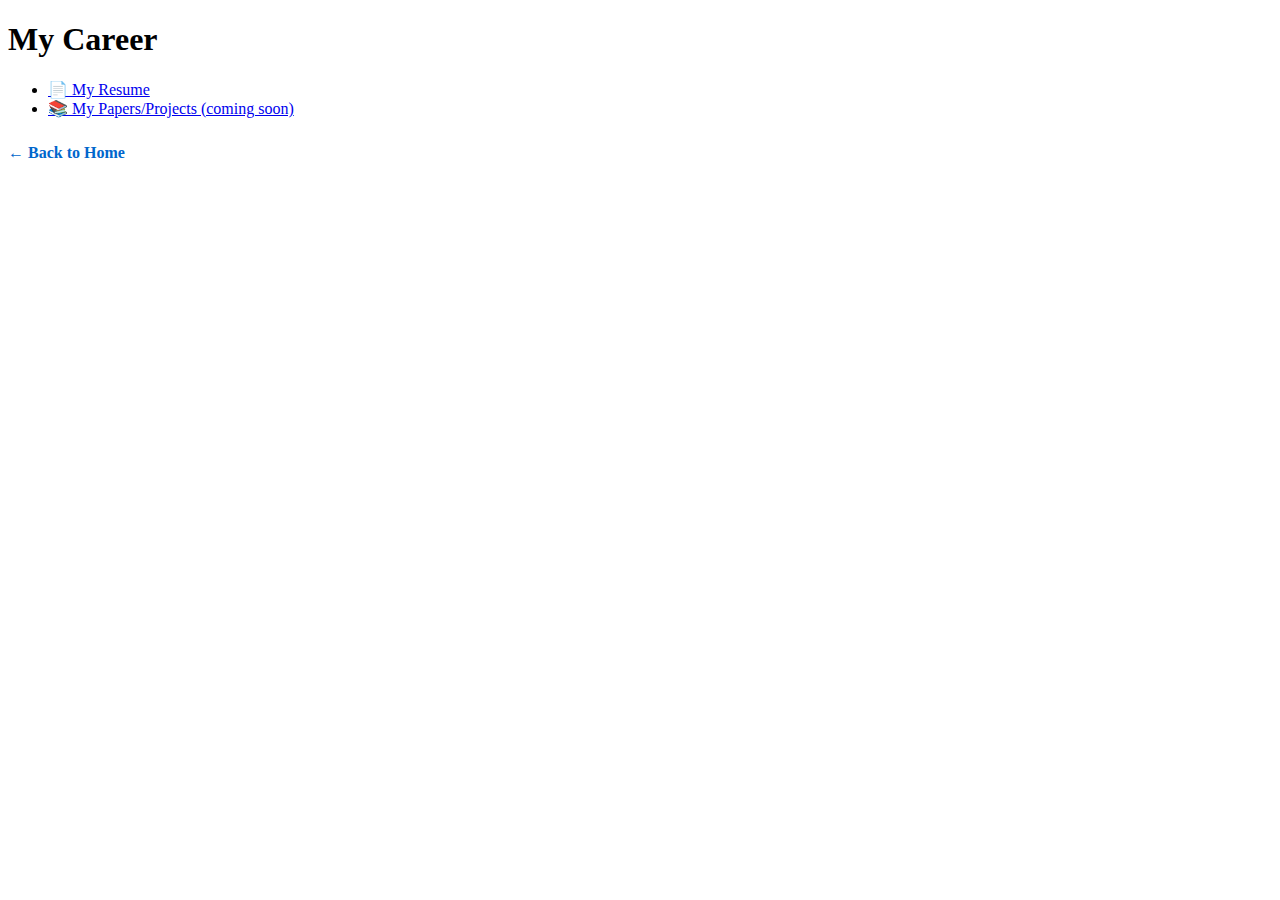
<file: career.html>
<!-- career.html -->
<!DOCTYPE html>
<html lang="en">
<head>
    <meta charset="UTF-8">
    <title>My Career</title>
    <link rel="stylesheet" href="styles/styles.css">
</head>
<body>
    <h1>My Career</h1>
    <ul>
        <li><a href="resume.html">📄 My Resume</a></li>
        <li><a href="#">📚 My Papers/Projects (coming soon)</a></li>
    </ul>

    <p><a href="index.html" class="back-link">← Back to Home</a></p>

</body>
</html>
</file>
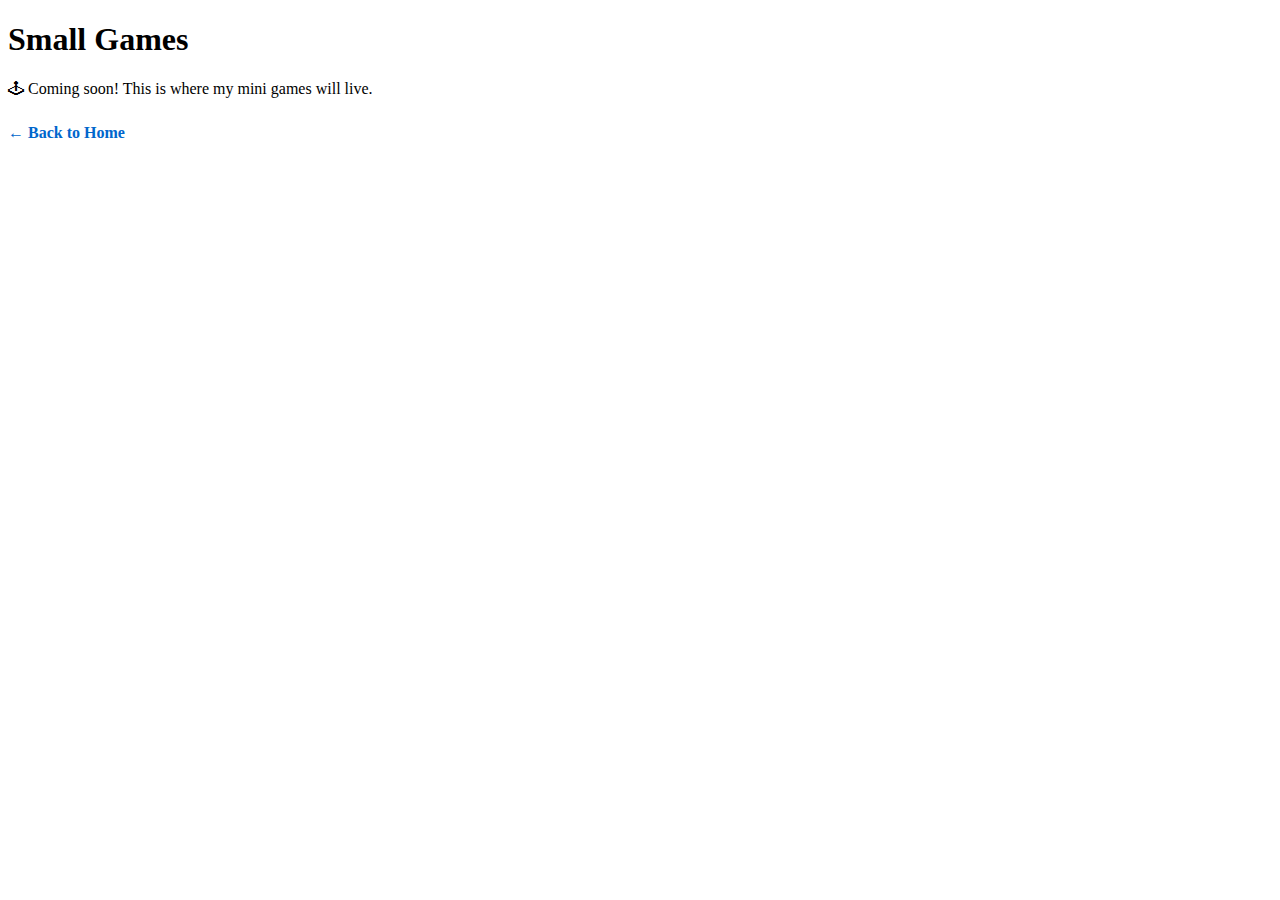
<file: games.html>
<!-- games.html -->
<!DOCTYPE html>
<html lang="en">
<head>
    <meta charset="UTF-8">
    <title>Small Games</title>
    <link rel="stylesheet" href="styles/styles.css">
</head>
<body>
<h1>Small Games</h1>
<p>🕹 Coming soon! This is where my mini games will live.</p>
<p><a href="index.html" class="back-link">← Back to Home</a></p>
</body>
</html>
</file>
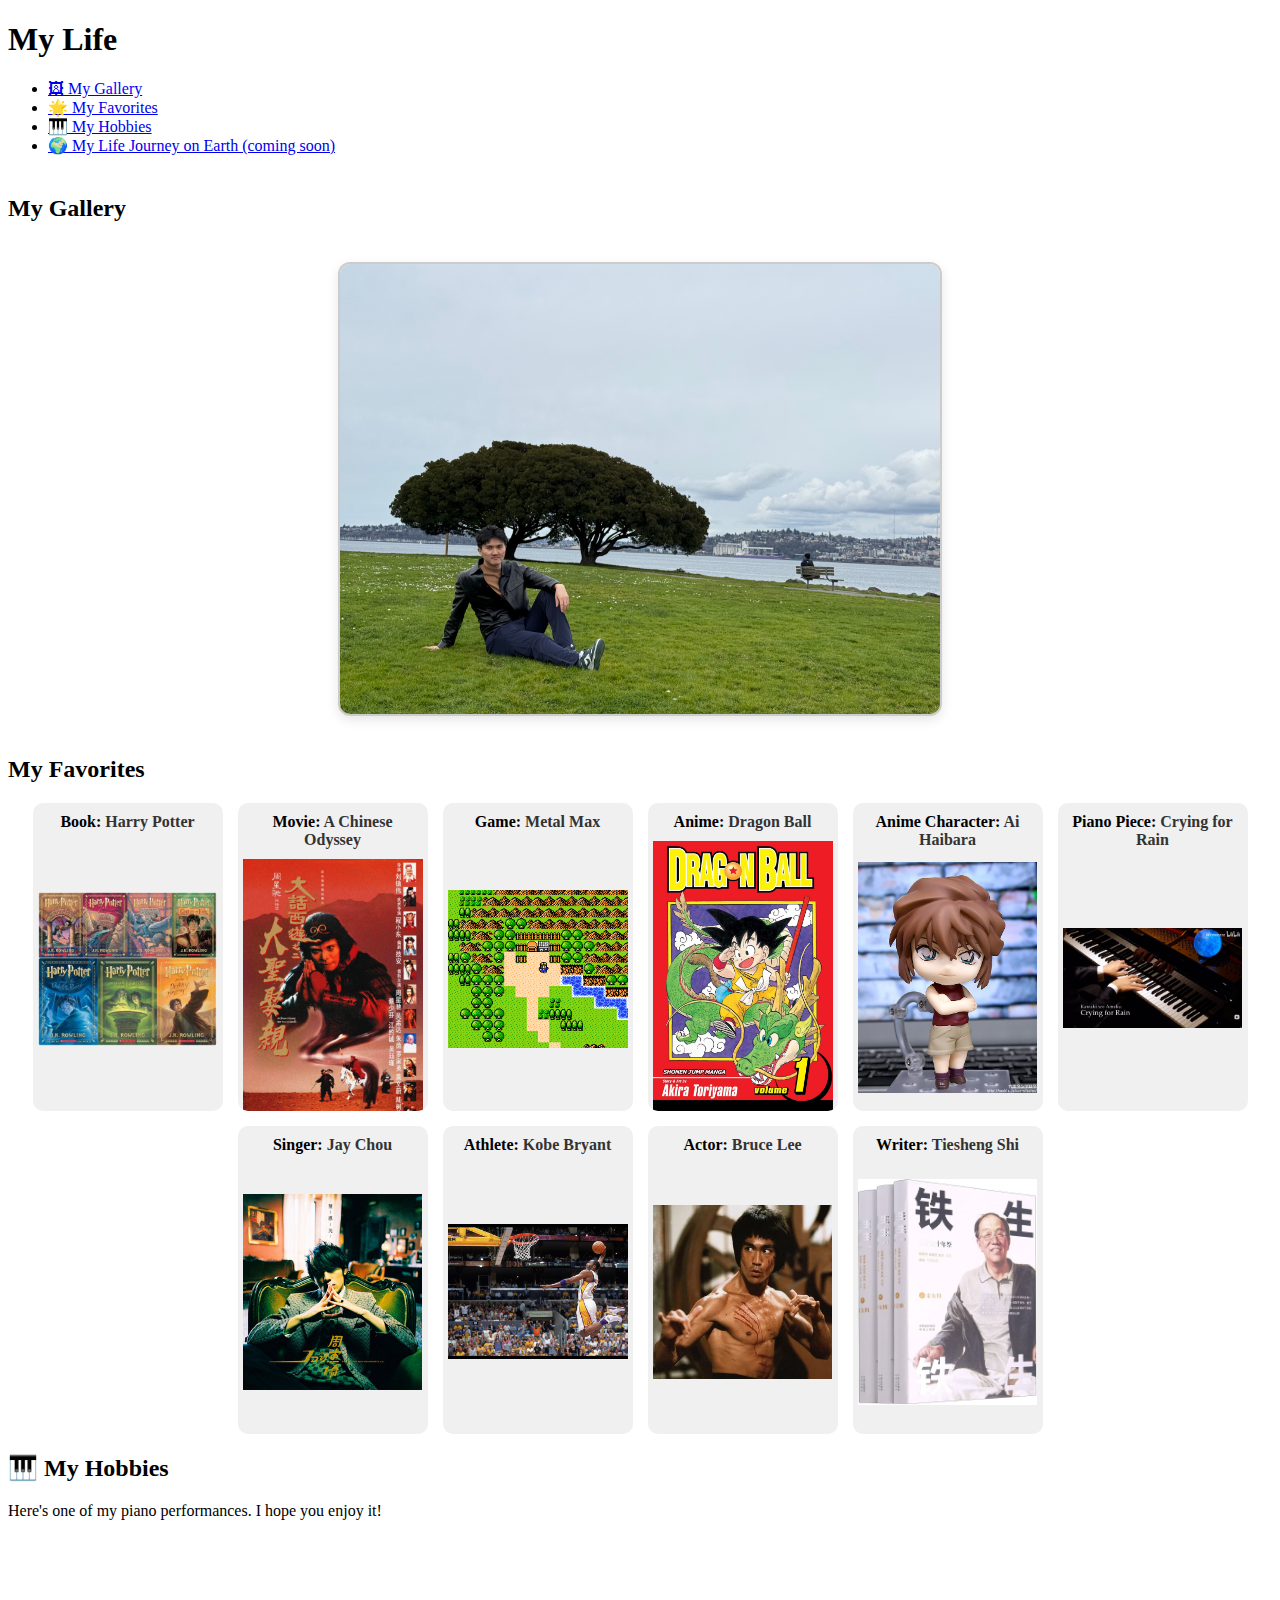
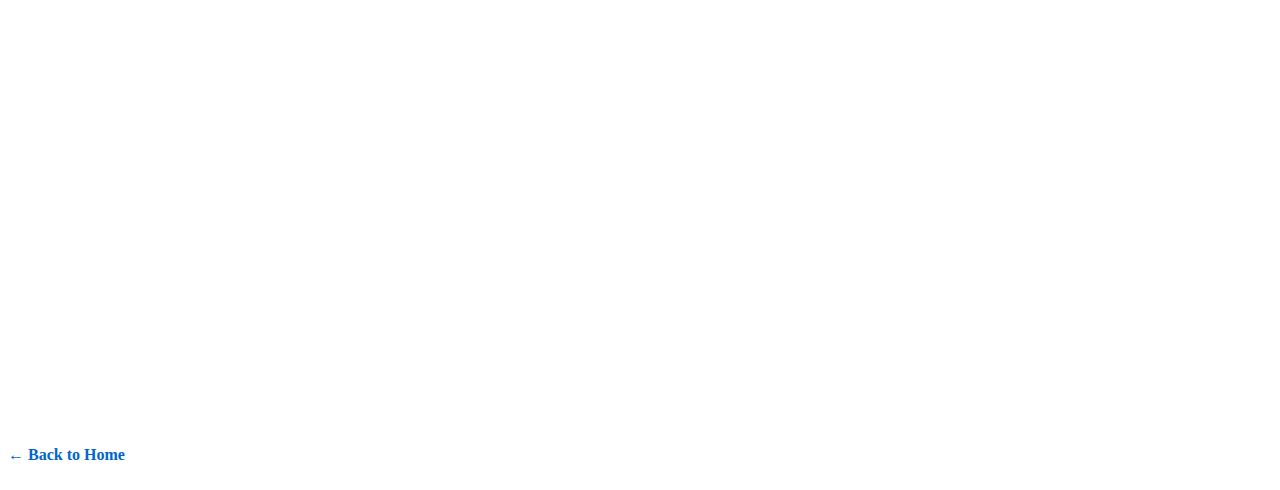
<file: life.html>
<!-- life.html -->
<!DOCTYPE html>
<html lang="en">
<head>
    <meta charset="UTF-8">
    <title>My Life</title>
    <link rel="stylesheet" href="styles/styles.css">
</head>
<body>
    <h1>My Life</h1>
    <ul>
        <li><a href="#gallery">🖼 My Gallery</a></li>
        <li><a href="#favorites">🌟 My Favorites</a></li>
        <li><a href="#hobbies">🎹 My Hobbies</a></li>
        <li><a href="#">🌍 My Life Journey on Earth (coming soon)</a></li>
    </ul>

    <section id="gallery">
        <h2 style="text-align: left; margin-top: 40px;">My Gallery</h2>
        <div class="photo-gallery">
            <img id="lifePhoto" src="images/gallery1.jpg" alt="Gallery Photo">
        </div>

        <script>
            const images = [
              'images/gallery1.jpg',
              'images/gallery2.jpg',
              'images/gallery3.jpg',
              'images/gallery4.jpg',
              'images/gallery5.jpg',
              'images/my_self.jpg'
            ];

            let current = 0;
            const imgEl = document.getElementById('lifePhoto');

            imgEl.addEventListener('click', () => {
              current = (current + 1) % images.length;
              imgEl.src = images[current];
            });
        </script>
    </section>

    <section id="favorites">
        <h2>My Favorites</h2>
        <div class="favorites-container">

            <div class="favorite-item">
                <h3>Book: <span class="favorite-name">Harry Potter</span></h3>
                <div class="favorite-image">
                    <a href="https://www.harrypotter.com" target="_blank">
                        <img src="images/harry-potter.jpg" alt="Book Cover">
                    </a>
                </div>
            </div>

            <div class="favorite-item">
                <h3>Movie: <span class="favorite-name">A Chinese Odyssey</span></h3>
                <div class="favorite-image">
                    <a href="https://en.wikipedia.org/wiki/A_Chinese_Odyssey" target="_blank">
                        <img src="images/a-chinese-odyssey.jpeg" alt="Movie Poster">
                    </a>
                </div>
            </div>

            <div class="favorite-item">
                <h3>Game: <span class="favorite-name">Metal Max</span></h3>
                <div class="favorite-image">
                    <a href="https://en.wikipedia.org/wiki/Metal_Max" target="_blank">
                        <img src="images/metal-max.png" alt="Metal Max">
                    </a>
                </div>
            </div>

            <div class="favorite-item">
                <h3>Anime: <span class="favorite-name">Dragon Ball</span></h3>
                <div class="favorite-image">
                    <a href="https://en.dragon-ball-official.com" target="_blank">
                        <img src="images/dragon-ball.jpg" alt="Dragon Ball">
                    </a>
                </div>
            </div>

            <div class="favorite-item">
                <h3>Anime Character: <span class="favorite-name">Ai Haibara</span></h3>
                <div class="favorite-image">
                    <a href="https://www.detectiveconanworld.com/wiki/Ai_Haibara#google_vignette" target="_blank">
                        <img src="images/ai-haibara.webp" alt="Ai Haibara">
                    </a>
                </div>
            </div>

            <div class="favorite-item">
                <h3>Piano Piece: <span class="favorite-name">Crying for Rain</span></h3>
                <div class="favorite-image">
                    <a href="https://shorturl.at/JoHMz" target="_blank">
                        <img src="images/crying-for-rain.png" alt="Crying for Rain">
                    </a>
                </div>
            </div>

            <div class="favorite-item">
                <h3>Singer: <span class="favorite-name">Jay Chou</span></h3>
                <div class="favorite-image">
                    <a href="https://www.instagram.com/jaychou/" target="_blank">
                        <img src="images/jay-chou.jpg" alt="Jay Chou">
                    </a>
                </div>
            </div>

            <div class="favorite-item">
                <h3>Athlete: <span class="favorite-name">Kobe Bryant</span></h3>
                <div class="favorite-image">
                    <a href="https://x.com/kobebryant" target="_blank">
                        <img src="images/kobe-bryant.jpg" alt="Kobe Bryant">
                    </a>
                </div>
            </div>

            <div class="favorite-item">
                <h3>Actor: <span class="favorite-name">Bruce Lee</span></h3>
                <div class="favorite-image">
                    <a href="https://brucelee.com" target="_blank">
                        <img src="images/bruce-lee.webp" alt="Bruce Lee">
                    </a>
                </div>
            </div>

            <div class="favorite-item">
                <h3>Writer: <span class="favorite-name">Tiesheng Shi</span></h3>
                <div class="favorite-image">
                    <a href="https://en.wikipedia.org/wiki/Shi_Tiesheng" target="_blank">
                        <img src="images/tiesheng-shi.jpg" alt="Tiesheng Shi">
                    </a>
                </div>
            </div>

        </div>
    </section>

    <section id="hobbies">
        <h2>🎹 My Hobbies</h2>
        <p>Here's one of my piano performances. I hope you enjoy it!</p>
        <div class="video-container">
            <iframe
                    src="https://player.bilibili.com/player.html?isOutside=true&aid=114322701292794&bvid=BV1dHddYhEdV&cid=29365961822&p=1"
                    frameborder="0"
                    allowfullscreen
                    style="width: 100%; height: 480px;">
            </iframe>
        </div>
    </section>

    <p><a href="index.html" class="back-link">← Back to Home</a></p>

</body>
</html>
</file>
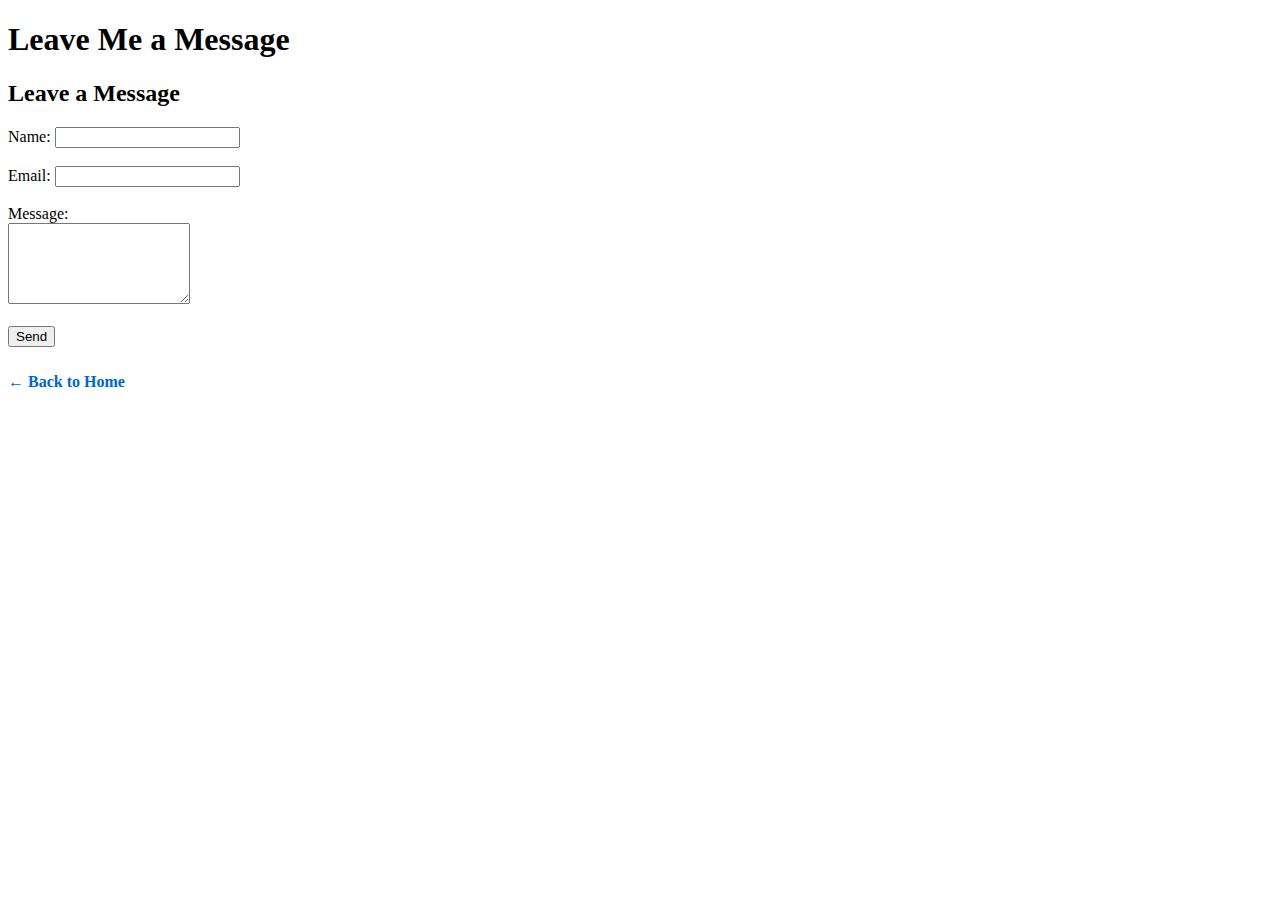
<file: message.html>
<!-- message.html -->
<!DOCTYPE html>
<html lang="en">
<head>
    <meta charset="UTF-8">
    <title>Leave Me a Message</title>
    <link rel="stylesheet" href="styles/styles.css">
</head>
<body>
    <h1>Leave Me a Message</h1>
    <section id="contact">
        <h2>Leave a Message</h2>
        <form id="messageForm">
            <label for="name">Name:</label>
            <input type="text" id="name" name="senderName" required><br><br>

            <label for="email">Email:</label>
            <input type="email" id="email" name="email" required><br><br>

            <label for="message">Message:</label><br>
            <textarea id="message" rows="5" name="content" required></textarea><br><br>

            <button type="submit">Send</button>
        </form>
        <p id="statusMessage"></p>
    </section>

    <p><a href="index.html" class="back-link">← Back to Home</a></p>

    <script>
        document.getElementById("messageForm").addEventListener("submit", async function(event) {
            event.preventDefault(); // Prevent page refresh

            const senderName = document.getElementById("name").value;
            const email = document.getElementById("email").value;
            const content = document.getElementById("message").value;

            const messageData = { senderName, email, content };

            try {
                const response = await fetch("https://api.zhaojunan.com/api/messages", {
                    method: "POST",
                    headers: {
                        "Content-Type": "application/json",
                    },
                    body: JSON.stringify(messageData),
                });

                if (response.ok) {
                    document.getElementById("statusMessage").innerText = "Message sent successfully!";
                    document.getElementById("messageForm").reset(); // Clear the form
                } else {
                    document.getElementById("statusMessage").innerText = "Failed to send message.";
                }
            } catch (error) {
                document.getElementById("statusMessage").innerText = "Error: " + error.message;
            }
        });
    </script>

</body>
</html>
</file>
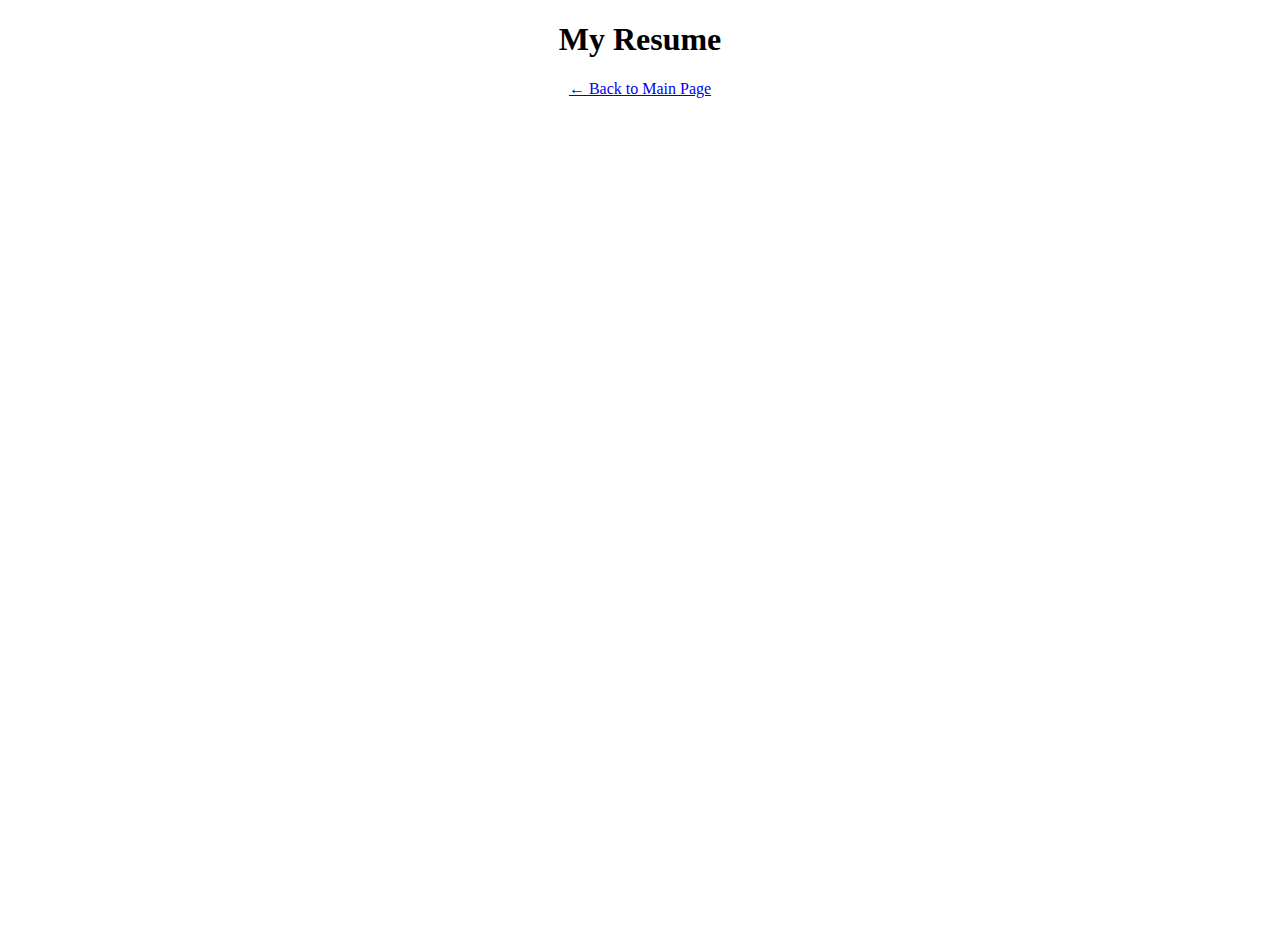
<file: resume.html>
<!DOCTYPE html>
<html lang="en">
<head>
    <meta charset="UTF-8">
    <title>My Resume - Zhao Junan</title>
    <link rel="stylesheet" href="styles/styles.css">
</head>
<body>
<h1 style="text-align: center;">My Resume</h1>

<div style="text-align: center; margin-bottom: 20px;">
    <a href="index.html">← Back to Main Page</a>
</div>

<div style="display: flex; justify-content: center;">
    <iframe src="documents/resume.pdf" width="80%" height="800px" style="border: none;"></iframe>
</div>
</body>
</html>
</file>
<file: styles/styles.css>
#main-hub {
  text-align: center;
  margin-top: 60px;
}

#main-hub h1 {
  font-size: 2em;
  margin-bottom: 30px;
}

.hub-container {
  display: flex;
  flex-wrap: wrap;
  justify-content: center;
  gap: 20px;
}

.hub-item {
  display: flex;
  align-items: center;
  justify-content: center;
  width: 200px;
  height: 120px;
  background-color: #e6e6fa;
  border-radius: 15px;
  text-decoration: none;
  color: #333;
  font-weight: bold;
  font-size: 18px;
  box-shadow: 0 4px 8px rgba(0,0,0,0.1);
  transition: transform 0.2s ease, background-color 0.2s ease;
}

.hub-item:hover {
  transform: translateY(-5px);
  background-color: #dcd0ff;
}

.intro-container {
    display: flex;
    justify-content: center;
    align-items: center;
    gap: 30px; /* Space between text and image */
    margin-top: 40px;
    flex-wrap: wrap; /* Makes it responsive on smaller screens */
    text-align: left;
}

.intro-text {
    max-width: 400px;
}

#favorites {
    margin-top: 20px;
}

.favorites-container {
    display: flex;
    flex-wrap: wrap;
    gap: 15px; /* Keep nice spacing */
    justify-content: center;
}

.favorite-item {
    width: 180px;
    height: 298px;
    display: flex;
    flex-direction: column;
    align-items: center;
    background-color: #f0f0f0;
    border-radius: 10px;
    padding: 5px;
    text-align: center;
    overflow: hidden;
}

.favorite-item h3 {
    margin: 5px 0;
    font-size: 16px;
}

.favorite-image {
    flex-grow: 1;
    display: flex;
    align-items: center;
    justify-content: center;
    width: 100%;
    max-height: 100%;
    padding: 5px;
}

.favorite-image img {
    max-width: 100%;
    max-height: 100%;
    object-fit: contain;
}

.favorite-name {
    font-weight: bold;
    color: #333;
}

.back-link {
    display: inline-block;
    margin: 10px 0;
    color: #0066cc;
    text-decoration: none;
    font-weight: bold;
}

.back-link:hover {
    text-decoration: underline;
}

.social-links {
    margin-top: 40px;
    text-align: center;
}

.social-icon {
    width: 60px;
    height: 60px;
    margin: 0 10px;
    transition: transform 0.2s ease-in-out;
    cursor: pointer;
}

.social-icon:hover {
    transform: scale(1.2);
}

.leetcode-icon {
  transform: scale(0.75); /* Adjust this until it looks balanced */
}

.leetcode-icon:hover {
    transform: scale(1.0);
}

.powered-by-container {
  text-align: center;
  margin-top: 10px;
  font-size: 14px;
}

.repo-icon {
  width: 16px;
  height: 16px;
  vertical-align: text-bottom;
  margin-right: 4px;
}

.photo-gallery {
  width: 100%;
  max-width: 600px;
  margin: 40px auto;
  border: 2px solid #ccc;
  border-radius: 12px;
  overflow: hidden;
  box-shadow: 0 4px 12px rgba(0, 0, 0, 0.1);
}

.photo-gallery img {
  width: 100%;
  height: auto;
  display: block;
  cursor: pointer;
  transition: transform 0.3s ease;
}

.photo-gallery img:hover {
  transform: scale(1.02);
}
</file>
